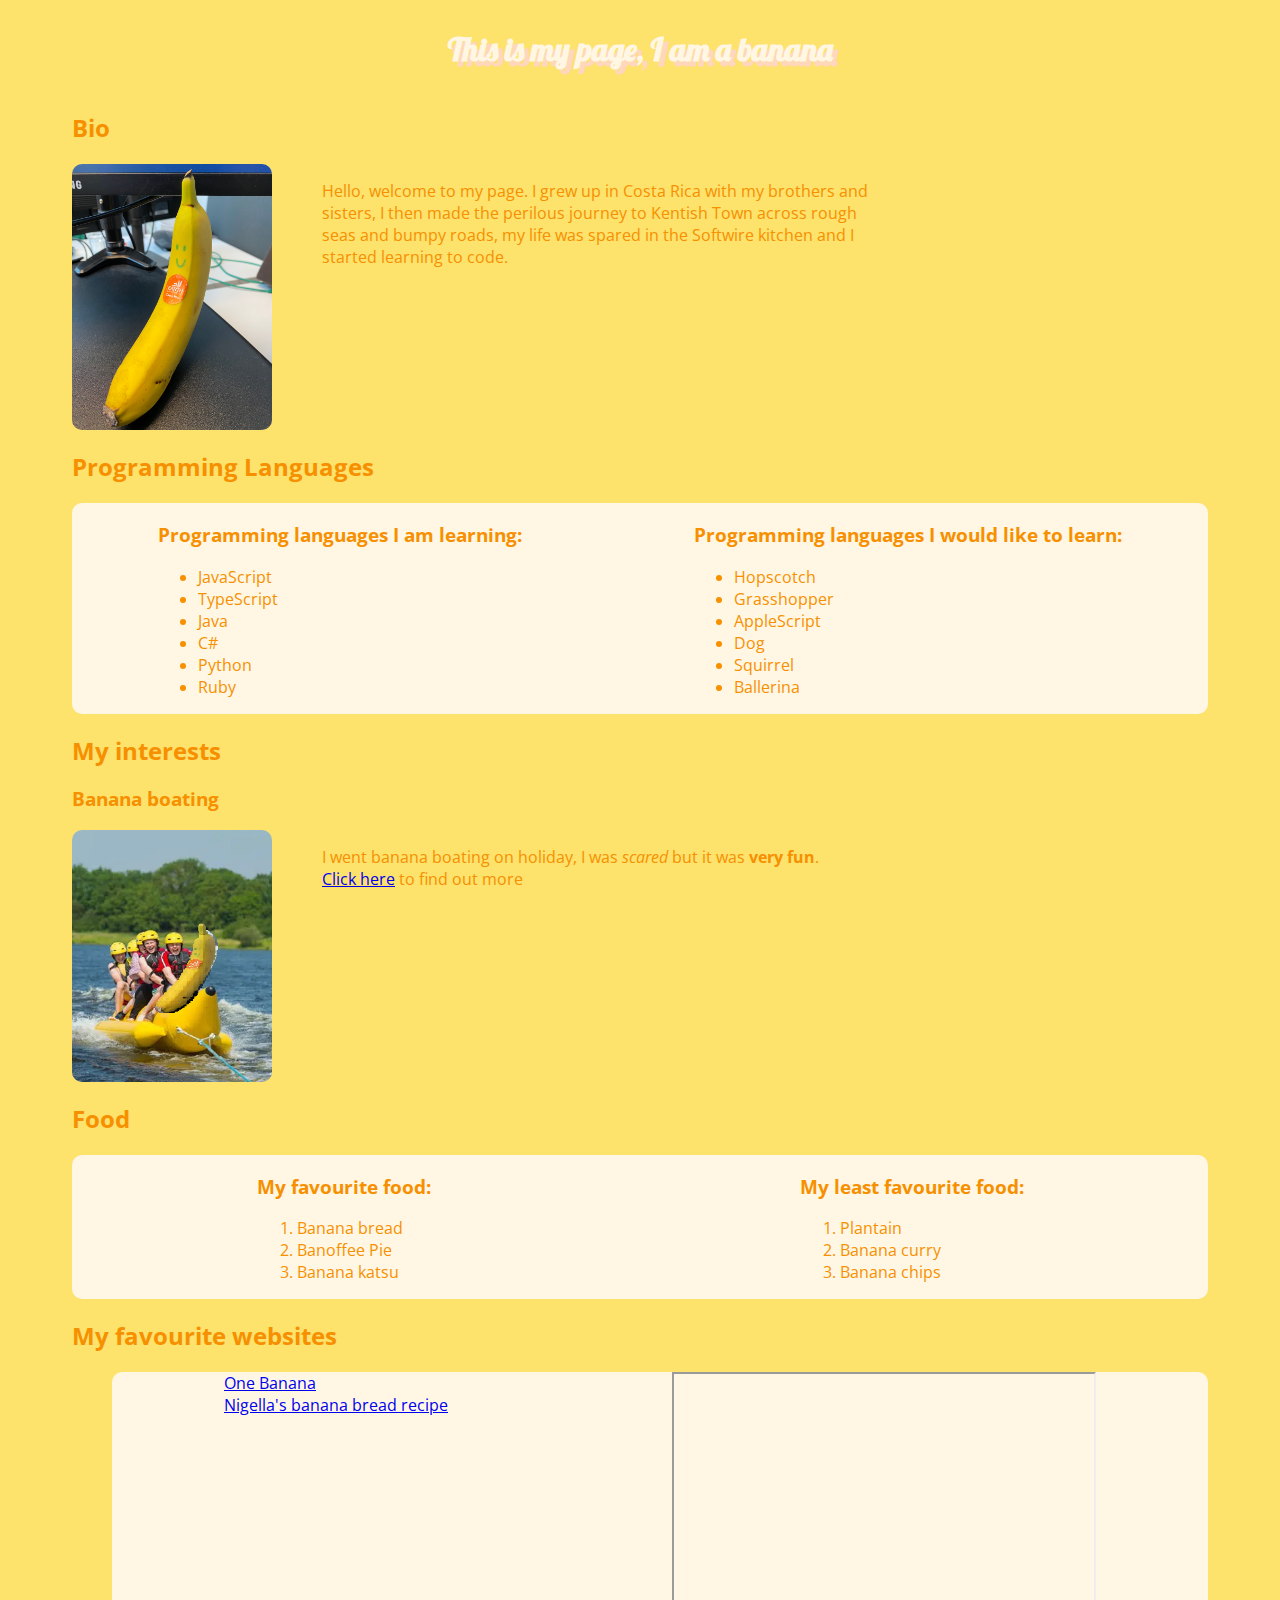
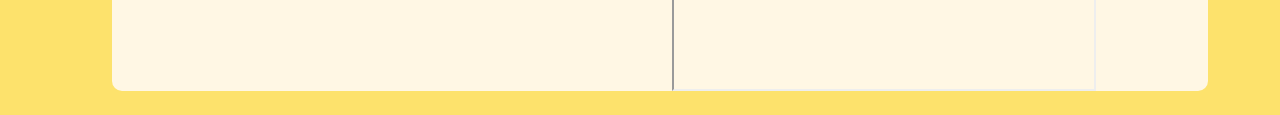
<file: index.html>
<!DOCTYPE html>
<html>

<head>
    <meta charset="utf-8">
    <link rel="stylesheet" href="style.css">
    <link rel="preconnect" href="https://fonts.googleapis.com">
    <link rel="preconnect" href="https://fonts.gstatic.com" crossorigin>
    <link href="https://fonts.googleapis.com/css2?family=Open+Sans:wght@300;400;600&display=swap" rel="stylesheet">
    <link href="https://fonts.googleapis.com/css2?family=Lobster&family=Open+Sans:wght@300;400;600&display=swap"
        rel="stylesheet">
    <title>This banana can code</title>
</head>

<body>
    <div class="outer-container">
        <h1>This is my page, I am a banana</h1>
        <div>
            <h2>Bio</h2>
            <div class="image-text-container">
                <img src="images/banana.jpg" alt="banana profile picture" class="image">
                <p class="bio-text">Hello, welcome to my page. I grew up in Costa Rica with my brothers and sisters, I
                    then made the perilous
                    journey to Kentish Town across rough seas and bumpy roads, my life was spared in the Softwire
                    kitchen
                    and I started learning to code.</p>
            </div>
        </div>
        <div>
            <h2>Programming Languages</h2>
            <div class="list-container">
                <div>
                    <h3>Programming languages I am learning:</h3>
                    <ul>
                        <li>JavaScript</li>
                        <li>TypeScript</li>
                        <li>Java</li>
                        <li>C#</li>
                        <li>Python</li>
                        <li>Ruby</li>
                    </ul>
                </div>
                <div>
                    <h3>Programming languages I would like to learn:</h3>
                    <ul>
                        <li>Hopscotch</li>
                        <li>Grasshopper</li>
                        <li>AppleScript</li>
                        <li>Dog</li>
                        <li>Squirrel</li>
                        <li>Ballerina</li>
                    </ul>
                </div>
            </div>
        </div>
        <div>
            <h2>My interests</h2>
            <h3>Banana boating</h3>
            <div class="image-text-container">
            <img src="images/banana-boat.png" alt="me on a banana boat" class="image">
            <p>I went banana boating on holiday, I was <em>scared</em> but it was <strong>very fun</strong>.
                <br><a href="https://en.wikipedia.org/wiki/Banana_boat_(boat)" title="Wikipedia banana boat link">Click
                    here</a> to find out more
            </p></div>
        </div>
        <div>
            <h2>Food</h2>
            <div class="list-container">
                <div>
                    <h3>My favourite food:</h3>
                    <ol>
                        <li>Banana bread</li>
                        <li>Banoffee Pie</li>
                        <li>Banana katsu</li>
                    </ol>
                </div>
                <div>
                    <h3>My least favourite food:</h3>
                    <ol>
                        <li>Plantain</li>
                        <li>Banana curry</li>
                        <li>Banana chips</li>
                    </ol>
                </div>
            </div>
        </div>
        <div>
            <h2>My favourite websites</h2>
            <ul>
                <div class="list-container">
                    <div>
                        <li class="website-list"><a href="https://onebananas.com/" title="One banana link">One Banana</a></li>
                        <li class="website-list"><a href="https://www.nigella.com/recipes/banana-bread"
                                title="Nigella's banana bread recipe">Nigella's
                                banana bread recipe</a></li>
                    </div>
                    <iframe width="420" height="315" src="https://www.youtube.com/embed/5ysogK6v21I?autoplay=1&mute=1">
                    </iframe>
                </div>
            </ul>
        </div>
    </div>
</body>

</html>
</file>
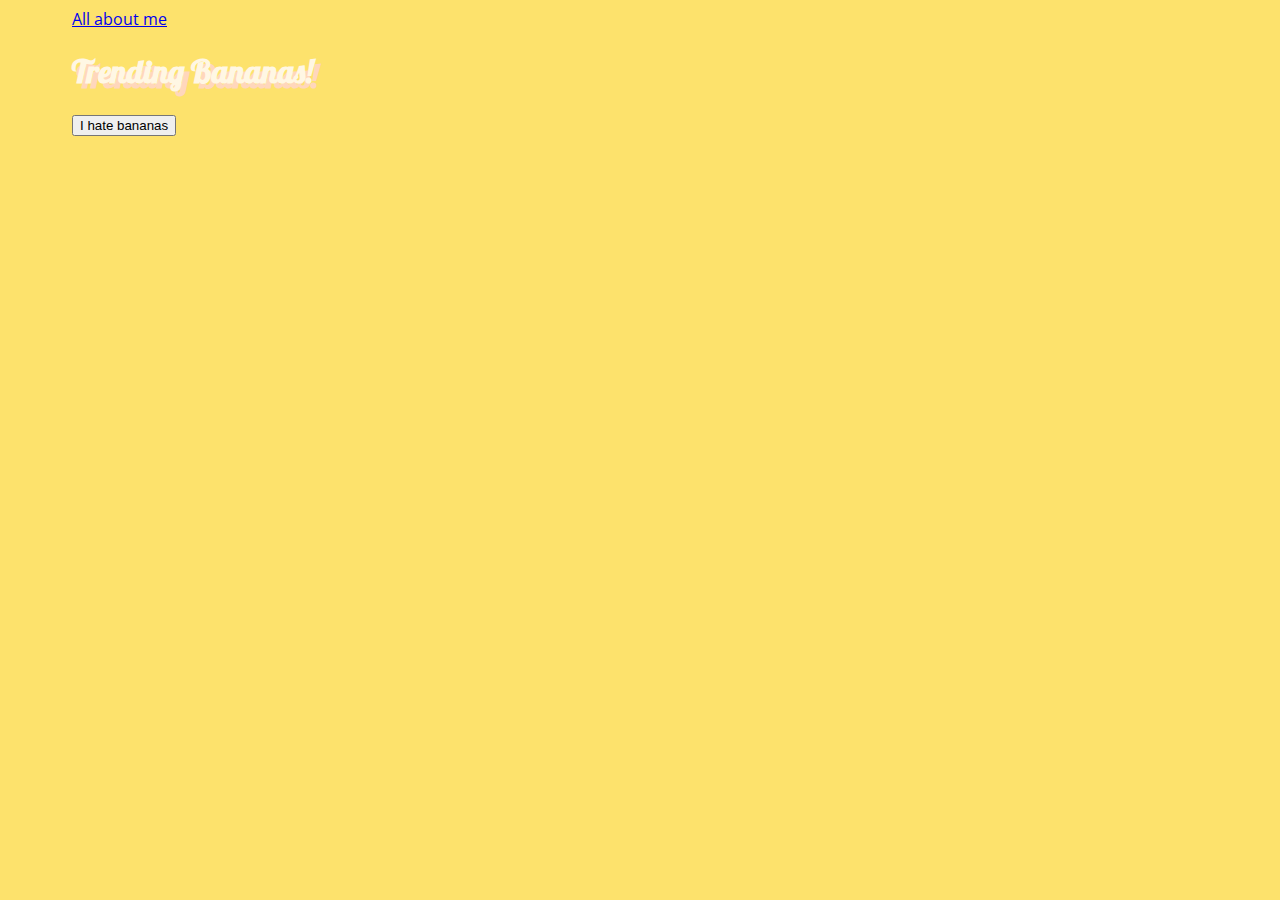
<file: trending.html>
<!DOCTYPE html>
<html>

<head>
    <meta charset="utf-8">
    <link rel="stylesheet" href="style.css">
    <link rel="preconnect" href="https://fonts.googleapis.com">
    <link rel="preconnect" href="https://fonts.gstatic.com" crossorigin>
    <link href="https://fonts.googleapis.com/css2?family=Open+Sans:wght@300;400;600&display=swap" rel="stylesheet">
    <link href="https://fonts.googleapis.com/css2?family=Lobster&family=Open+Sans:wght@300;400;600&display=swap"
          rel="stylesheet">
    <title>Trending Bananas!</title>
</head>

<body>
    <a href="index.html">All about me</a>
    <h1>Trending Bananas!</h1>
    <button id="bananaHaterButton">I hate bananas</button>
    <div id="gifs" class="gifs"></div>

    <script src="giphy.js"></script>
</body>

</html>
</file>
<file: style.css>
body {
    background-color: #FDE26C;
    font-family: 'Open Sans', sans-serif;
    color: #F79000;
    padding: 0 5%;
}

h1 {
    font-family: 'Lobster', cursive;
    text-shadow: 5px 5px #FFD7BC;
    color: #FFF7E4;
    align-self: center;
}

.outer-container {
    display: flex;
    flex-direction: column;
}

.image-text-container {
    display: flex;
}

.image {
    width: 200px;
    border-radius: 10px;
    margin-right: 50px;
}

.bio-text {
    width: 50%;
}

.list-container{
    display: flex;
    background-color: #FFF7E4;
    border-radius: 10px;
    justify-content: space-around;
}

.website-list {
    list-style-type: none;
}
</file>
